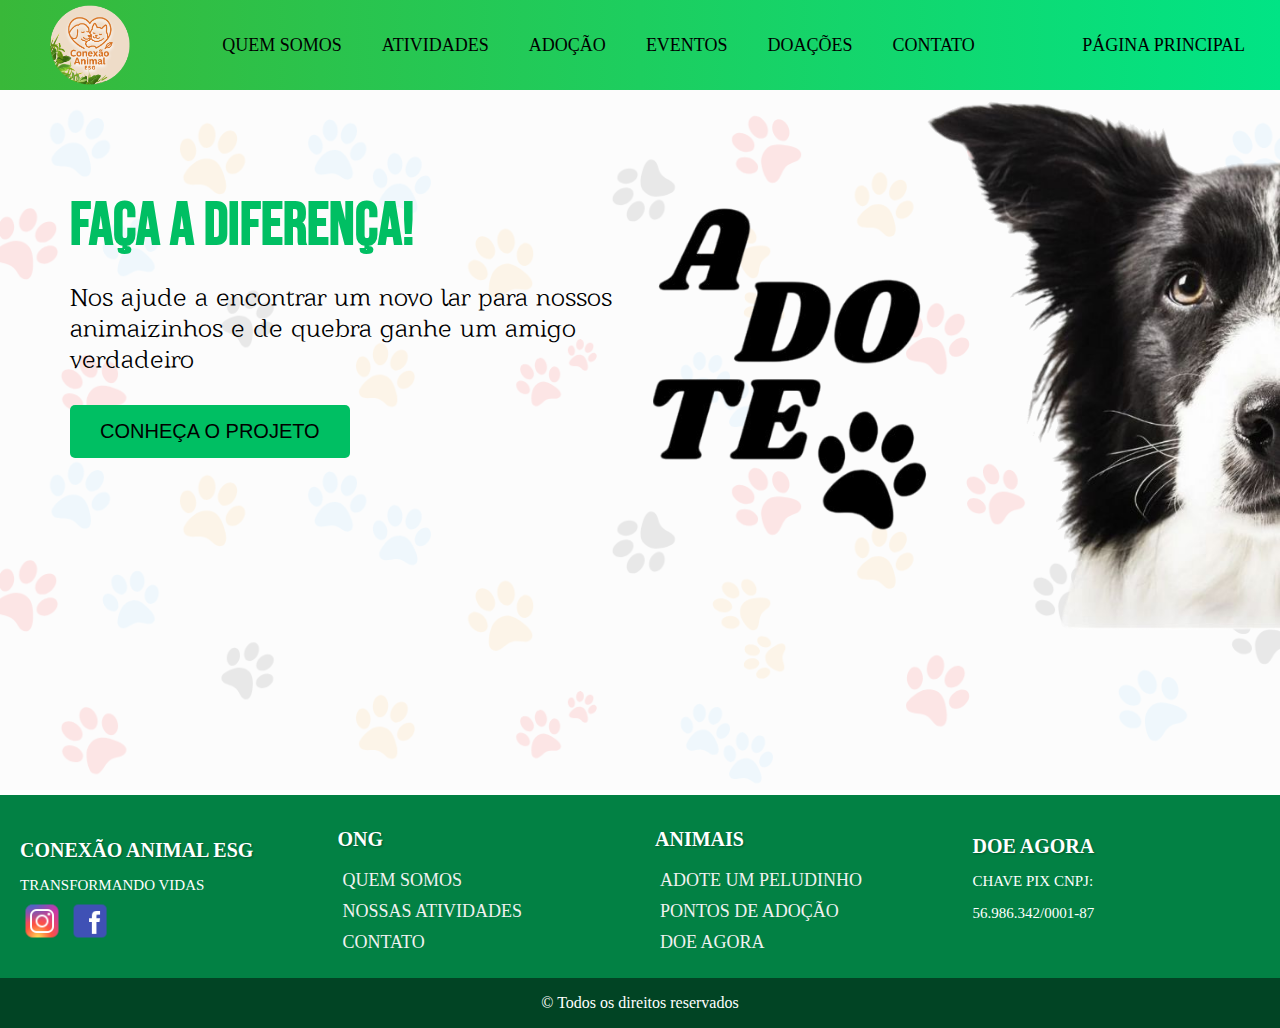
<file: index.html>
<!DOCTYPE html>
<html lang="pt">
<head>
    <meta charset="UTF-8">
    <meta name="viewport" content="width=device-width, initial-scale=1.0">
    <title> Conexão Animal | Home</title>
    <link rel="icon" type="image/png" href="imagens/logo.png">
    <link rel="stylesheet" href="estilo.css">
</head>
<body>
    <header>
        <img class="logo" src="imagens/logo.png">
        <nav>
            <a href="quemsomos.html">QUEM SOMOS</a>
            <a href="https://ongsppa.org/atividades">ATIVIDADES</a>
            <a href="https://ongsppa.org/adotar">ADOÇÃO</a>
            <a href="https://ongsppa.org/eventos">EVENTOS</a>
            <a href="https://ongsppa.org/doar">DOAÇÕES</a>
            <a href="https://ongsppa.org/contato">CONTATO</a>
        </nav>
        <a class="home-link" href="index.html">PÁGINA PRINCIPAL</a>
    </header>
    <div class = "container">
        <div class="back_fundo_p">
            <div class="texto">
                <h1>Faça a diferença!</h1>
                <p>Nos ajude a encontrar um novo lar para nossos animaizinhos e de quebra ganhe um amigo verdadeiro</p>
                <a href="quemsomos.html">
                <button class="botao">CONHEÇA O PROJETO</button>
                </a>
            </div>
            <div class="imagem">
                <img src="imagens/imgPrincipal1.png" alt="Imagem de um animal">
            </div>
        </div>
    </div>

    <footer class="rodape">
        <div class="rodapeOne">
            <h1>CONEXÃO ANIMAL ESG</h1>
            <p>TRANSFORMANDO VIDAS</p>
             <div class="social-links">
                <img src="imagens/icons/icons-instagram.png" alt="Instagram">
                <img src="imagens/icons/icons-facebook.png" alt="Facebook">
            </div>
        </div>
        <div class="ong">
            <h1>ONG</h1>
            <a href="quemsomos.html">QUEM SOMOS</a>
            <a href="https://ongsppa.org/atividades">NOSSAS ATIVIDADES</a>
            <a href="https://ongsppa.org/contato">CONTATO</a></ul>
        </div>
        <div class="animais">
            <h1>ANIMAIS</h1>
            <a href="https://ongsppa.org/adotar">ADOTE UM PELUDINHO</a>
            <a href="https://ongsppa.org/eventos">PONTOS DE ADOÇÃO</a>
            <a href="https://ongsppa.org/doar">DOE AGORA</a></ul>
        </div>
        <div class="doe">
            <h1>DOE AGORA</h1>
            <p>CHAVE PIX CNPJ:</p>
            <p>56.986.342/0001-87</p>
        </div> 
    </footer>
    <div class="final">
        <p>&copy; Todos os direitos reservados</p>
    </div>
</body>
</html>
</file>
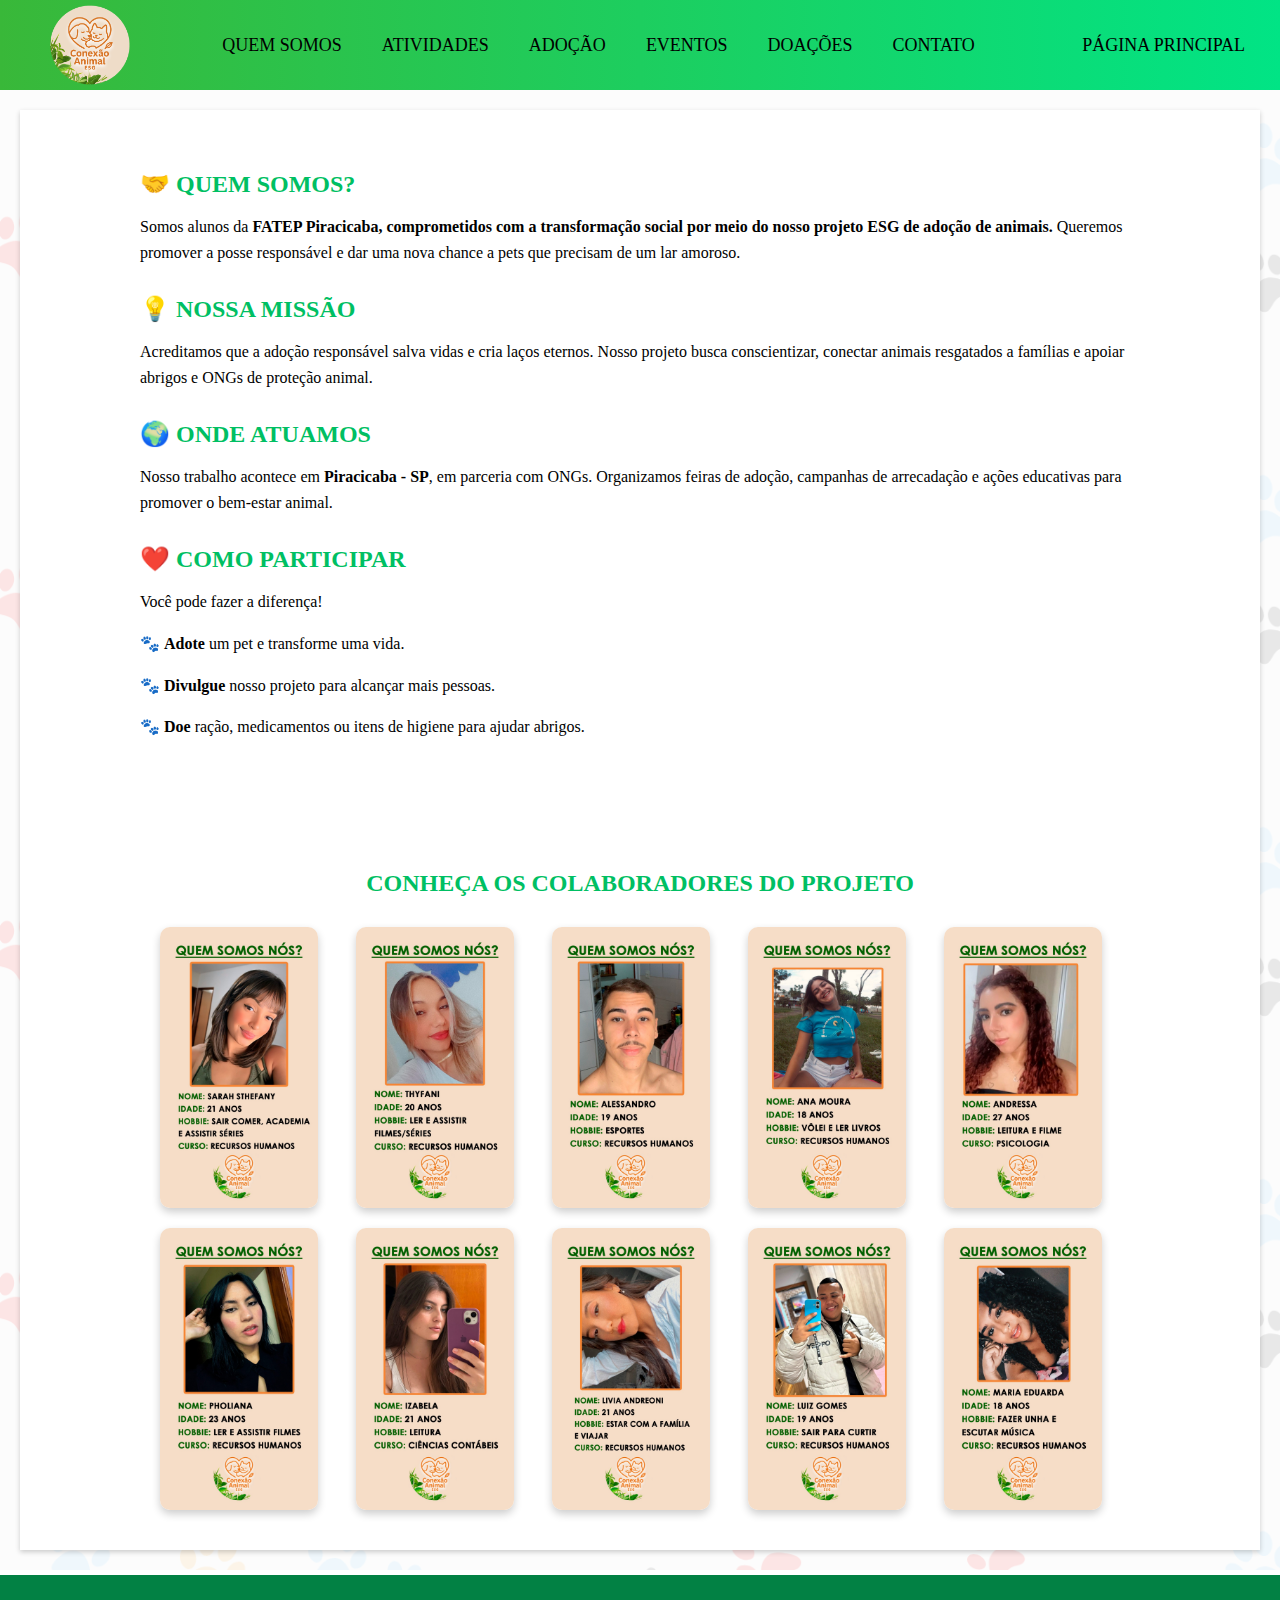
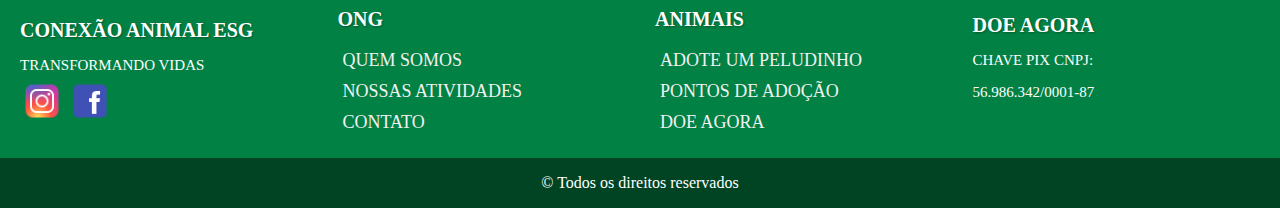
<file: quemsomos.html>
<!DOCTYPE html>
<html lang="pt-BR">
<head>
  <meta charset="UTF-8">
    <meta name="viewport" content="width=device-width, initial-scale=1.0">
    <title> Conexão Animal | Quem somos</title>
    <link rel="icon" type="image/png" href="imagens/logo.png">
    <link rel="stylesheet" href="estilo.css">
</head>
<body>
    <header>
        <img class="logo" src="imagens/logo.png">
        <nav>
            <a href="quemsomos.html">QUEM SOMOS</a>
            <a href="https://ongsppa.org/atividades">ATIVIDADES</a>
            <a href="https://ongsppa.org/adotar">ADOÇÃO</a>
            <a href="https://ongsppa.org/eventos">EVENTOS</a>
            <a href="https://ongsppa.org/doar">DOAÇÕES</a>
            <a href="https://ongsppa.org/contato">CONTATO</a>
        </nav>
        <a class="home-link" href="index.html">PÁGINA PRINCIPAL</a>
    </header>
    <div class="container">
        <div class="separador">
            <section>
            <div class="info-bloco">
                <h2><b>🤝 QUEM SOMOS?</b></h2>
                <p>Somos alunos da <b>FATEP Piracicaba, comprometidos com a transformação social por meio do nosso 
                projeto ESG de adoção de animais.</b> Queremos promover a posse responsável e dar uma nova chance 
                a pets que precisam de um lar amoroso. </p>
            </div>
            <div class="info-bloco">
                <h2><b>💡 NOSSA MISSÃO</b></h2>
                <p>Acreditamos que a adoção responsável salva vidas e cria laços eternos. Nosso projeto busca conscientizar, 
                conectar animais resgatados a famílias e apoiar abrigos e ONGs de proteção animal.</p>
            </div>

            <div class="info-bloco">
                <h2><b>🌍 ONDE ATUAMOS</b></h2>
                <p>Nosso trabalho acontece em <b>Piracicaba - SP</b>, em parceria com ONGs. 
                Organizamos feiras de adoção, campanhas de arrecadação e ações educativas para promover o bem-estar animal.</p>
            </div>

            <div class="info-bloco">
                <h2><b>❤️ COMO PARTICIPAR</b></h2>
                <p>Você pode fazer a diferença!</P> 
                <p>🐾 <b>Adote</b> um pet e transforme uma vida.</p>  
                <p>🐾 <b>Divulgue</b> nosso projeto para alcançar mais pessoas.</p>  
                <p>🐾 <b>Doe</b> ração, medicamentos ou itens de higiene para ajudar abrigos.</p>  
            </div>
            </section>

            <section class="colaboradores">
                <h2>CONHEÇA OS COLABORADORES DO PROJETO</h2>
                <div class="galeria">
                    <img src="imagens/colaboradores/sarah.jpeg" alt="Colaborador 1">
                    <img src="imagens/colaboradores/irma.jpeg" alt="Colaborador 2">
                    <img src="imagens/colaboradores/alessandro.jpeg" alt="Colaborador 3">
                    <img src="imagens/colaboradores/ana.jpeg" alt="Colaborador 4">
                    <img src="imagens/colaboradores/andressa.jpeg" alt="Colaborador 5">
                    <img src="imagens/colaboradores/pholiana.jpeg" alt="Colaborador 6">
                    <img src="imagens/colaboradores/izabela.jpeg" alt="Colaborador 7">
                    <img src="imagens/colaboradores/livia.jpeg" alt="Colaborador 8">
                    <img src="imagens/colaboradores/luiz.jpeg" alt="Colaborador 9">
                    <img src="imagens/colaboradores/maria.jpeg" alt="Colaborador 10">
                </div>
            </section>
        </div>
    </div>
<footer class="rodape">
        <div class="rodapeOne">
            <h1>CONEXÃO ANIMAL ESG</h1>
            <p>TRANSFORMANDO VIDAS</p>
             <div class="social-links">
                <img src="imagens/icons/icons-instagram.png" alt="Instagram">
                <img src="imagens/icons/icons-facebook.png" alt="Facebook">
            </div>
        </div>
        <div class="ong">
            <h1>ONG</h1>
            <a href="#sobre">QUEM SOMOS</a>
            <a href="https://ongsppa.org/atividades">NOSSAS ATIVIDADES</a>
            <a href="https://ongsppa.org/contato">CONTATO</a></ul>
        </div>
        <div class="animais">
            <h1>ANIMAIS</h1>
            <a href="https://ongsppa.org/adotar">ADOTE UM PELUDINHO</a>
            <a href="https://ongsppa.org/eventos">PONTOS DE ADOÇÃO</a>
            <a href="https://ongsppa.org/doar">DOE AGORA</a></ul>
        </div>
        <div class="doe">
            <h1>DOE AGORA</h1>
            <p>CHAVE PIX CNPJ:</p>
            <p>56.986.342/0001-87</p>
        </div> 
    </footer>
    <div class="final">
        <p>&copy; Todos os direitos reservados</p>
    </div>
</body>
</html>
</file>
<file: estilo.css>
/* ADICIONANDO NOVAS FONTES */
@font-face {
    font-family: 'Corpo';
    src: url("fonts/BARKENTINA.OTF");
}

@font-face {
    font-family: "Til";
    src: url('fonts/Bebas_Neue/BebasNeue-Regular.ttf');
}

/* RESET E CONFIGURAÇÕES GERAIS */
body {
    margin: 0 auto;
    padding: 0;
    width: 100%;
    height: auto;
    box-sizing: border-box;
}

/* CABEÇALHO */
header {
    background: linear-gradient(to right, #39b839, #01e485);
    padding: 20px;
    display: flex;
    justify-content: space-between;
    align-items: center;
    max-height: 50px;
    box-shadow: 0 2px 5px rgba(0,0,0,0.2);
    width: auto;
    max-width: 100%;
}

.logo {
    width: 80px;
    height: auto;
    margin-left: 30px;
}

nav {
    display: flex;
    justify-content: center;
    gap: 10px;
}

nav a, .home-link {
    color: rgb(0, 0, 0);
    text-decoration: none;
    font-size: 18px;
    padding: 0px 15px;
    transition: transform 0.3s, color 0.3s;
}

nav a:hover, .home-link:hover {
    transform: scale(1.2);
    color: rgb(255, 255, 255);
}

a {
    text-decoration: none;
}

/* LAYOUT PRINCIPAL: TEXTO + IMAGEM */
.back_fundo_p {
    display: flex;
    justify-content: center;
    max-width: 100%;
    height: 700px;
    padding-left: 70px;
    box-sizing: border-box;
}

.texto {
    margin-top: 100px;
    max-width: 45%;
}

.texto h1 {
    font-family: "Til";
    font-size: 60px;
    color: #00bf63;
    margin: 0 0 20px 0;
}

.texto p {
    font-family: "Corpo";
    font-size: 25px;
    color: #000000;
    margin: 0 0 30px 0;
}

.botao {
    background-color: #00bf63;
    color: black;
    font-size: 20px;
    padding: 15px 30px;
    border: none;
    border-radius: 5px;
    cursor: pointer;
    transition: background 0.3s, transform 0.2s;
}

.botao:hover {
    background-color: #048b4a;
    transform: scale(1.1);
}

.imagem img {
    width: 100%;
    height: auto;
}
.imagem {
    width: 100%;
}


/* RODAPÉ */
footer {
    background-color: #028144;
    padding: 20px;
    text-align: center;
    color: white;
    max-height: 100%;
    margin-top: 5px;
    display: flex;
    justify-content:space-between;
    gap: 30px;
    align-items: center;
}

.ong a, .animais a {
    color: rgb(241, 241, 241);
    text-decoration: none;
    font-size: 18px;
    padding: 10px 15px;
    transition: transform 0.3s, color 0.3s;
    justify-items: left;
    display: block;
    padding: 5px;
}

.ong a:hover, .animais a:hover {
    transform: scale(1.2);
    color: gold;
}

a {
    text-decoration: none;
}

.rodapeOne, .ong, .animais, .doe{
    max-width: 300px;
    width: 100%;
    height: auto;
    justify-items: left;
}
.doe p {
    padding: 0px;
}
.doe {
    margin-top: -25px;
}

.rodapeOne h1, .ong h1, .animais h1, .doe h1{
    font-size: 20px;
    text-shadow: 1px 1px 2px rgba(0, 0, 0, 0.3);
}
footer p{
    margin-bottom: 5px;
    font-size: 15px;
    color: rgb(255, 255, 255);
}

.final {
    display: flex;
    justify-content: center;
    align-items: center;
    color: #ffffff;
    background-color: #014424;
    min-height: 50px;
    width: auto;
}

.social-links img {
    width: 44px;
    height: 44px;
}
.social-links {
    justify-content: space-between;
}


/* ESTILO DA PÁGINA QUEM SOMOS */
.container {
display: flex;
justify-content: center;
background-image: url("imagens/back.png");
background-repeat: repeat-y;
background-size: contain;
}

.separador {
    margin: 20px;
    box-shadow: 0 2px 5px rgba(0,0,0,0.2);
    max-width: 1400px;
    width: 100%;
    background-color: #ffffff;
}

section {
    padding: 40px 20px;
    max-width: 1000px;
    margin: auto;
}

.info-bloco {
    margin-bottom: 30px;
}

.info-bloco h2 {
    color: #00bf63;
    margin-bottom: 10px;
}

.info-bloco p {
    line-height: 1.6;
}

.colaboradores {
    text-align: center;
    justify-content: center;
    justify-items: center;
    align-items: center;
}

.colaboradores h2 {
    color: #00bf63;
    margin-bottom: 30px;
}

.galeria {
    display: grid;
    grid-template-columns: repeat(5, 1fr);
    gap: 20px;
    padding: 0 20px;
}
.galeria img {
    width: 90%;
    height: auto;
    border-radius: 10px;
    box-shadow: 0 4px 8px rgba(0, 0, 0, 0.2);
    transition: transform 0.3s;
}

.galeria img:hover {
    transform: scale(1.05);
}
</file>
